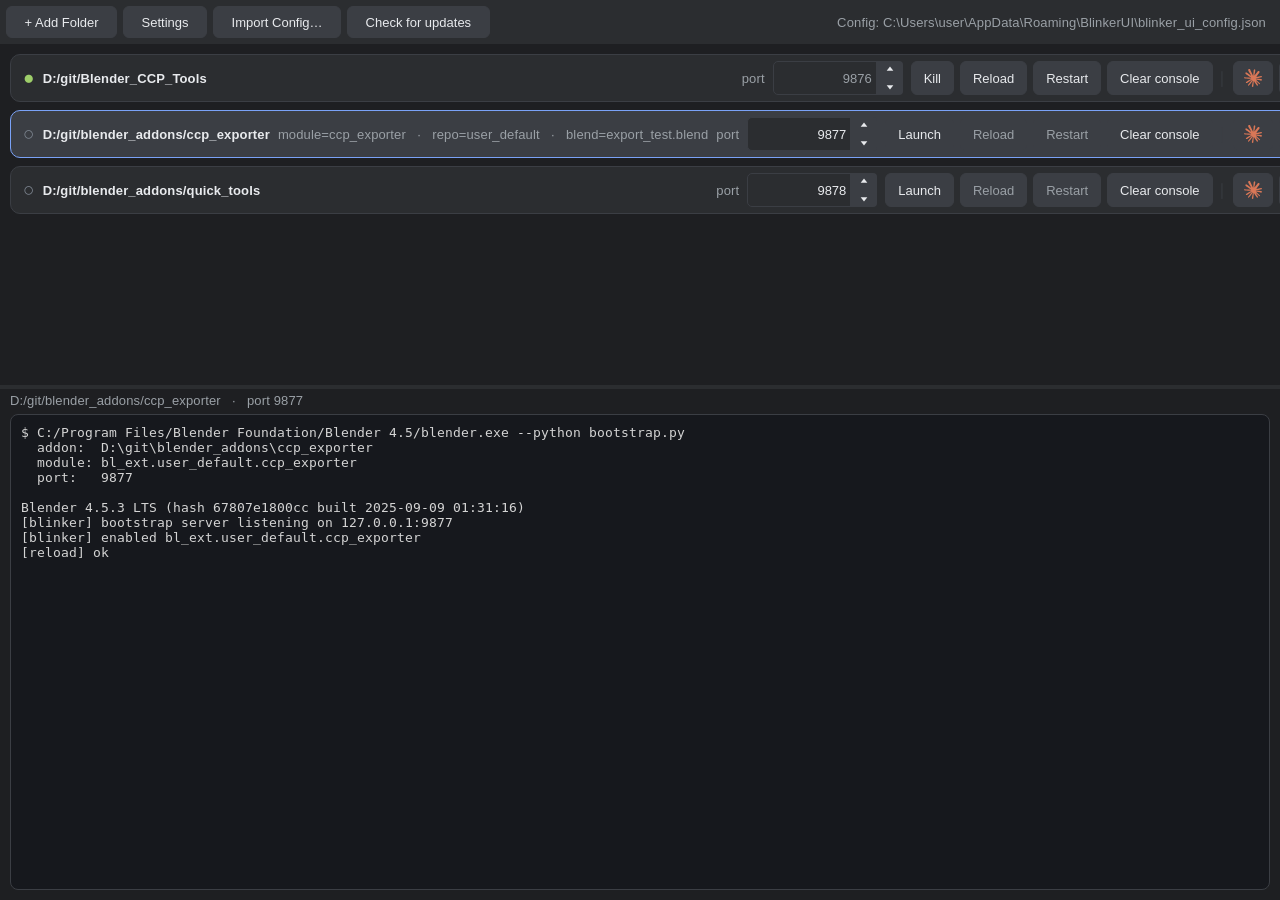
<file: app/ui/index.html>
<!doctype html>
<html lang="en">
<head>
<meta charset="utf-8">
<title>Blinker UI</title>
<link rel="stylesheet" href="app.css">
<script type="module" src="main.js"></script>
</head>
<body>
<div id="toolbar">
  <!-- QToolButton strips the "…" of the QAction text "Settings…" (text and tooltip). -->
  <button type="button" class="tool" id="act-add" title="+ Add Folder">+ Add Folder</button>
  <button type="button" class="tool" id="act-settings" title="Settings">Settings</button>
  <button type="button" class="tool" id="act-import" title="Import Config…">Import Config…</button>
  <button type="button" class="tool" id="act-update" title="Check for updates">Check for updates</button>
  <span class="meta" id="config-label"></span>
</div>
<div id="split">
  <div id="list-scroll"><div id="list"></div></div>
  <div id="handle"></div>
  <div id="out-container">
    <div class="meta" id="out-label">(no folder selected)</div>
    <div id="output" tabindex="0"></div>
  </div>
</div>
</body>
</html>
</file>
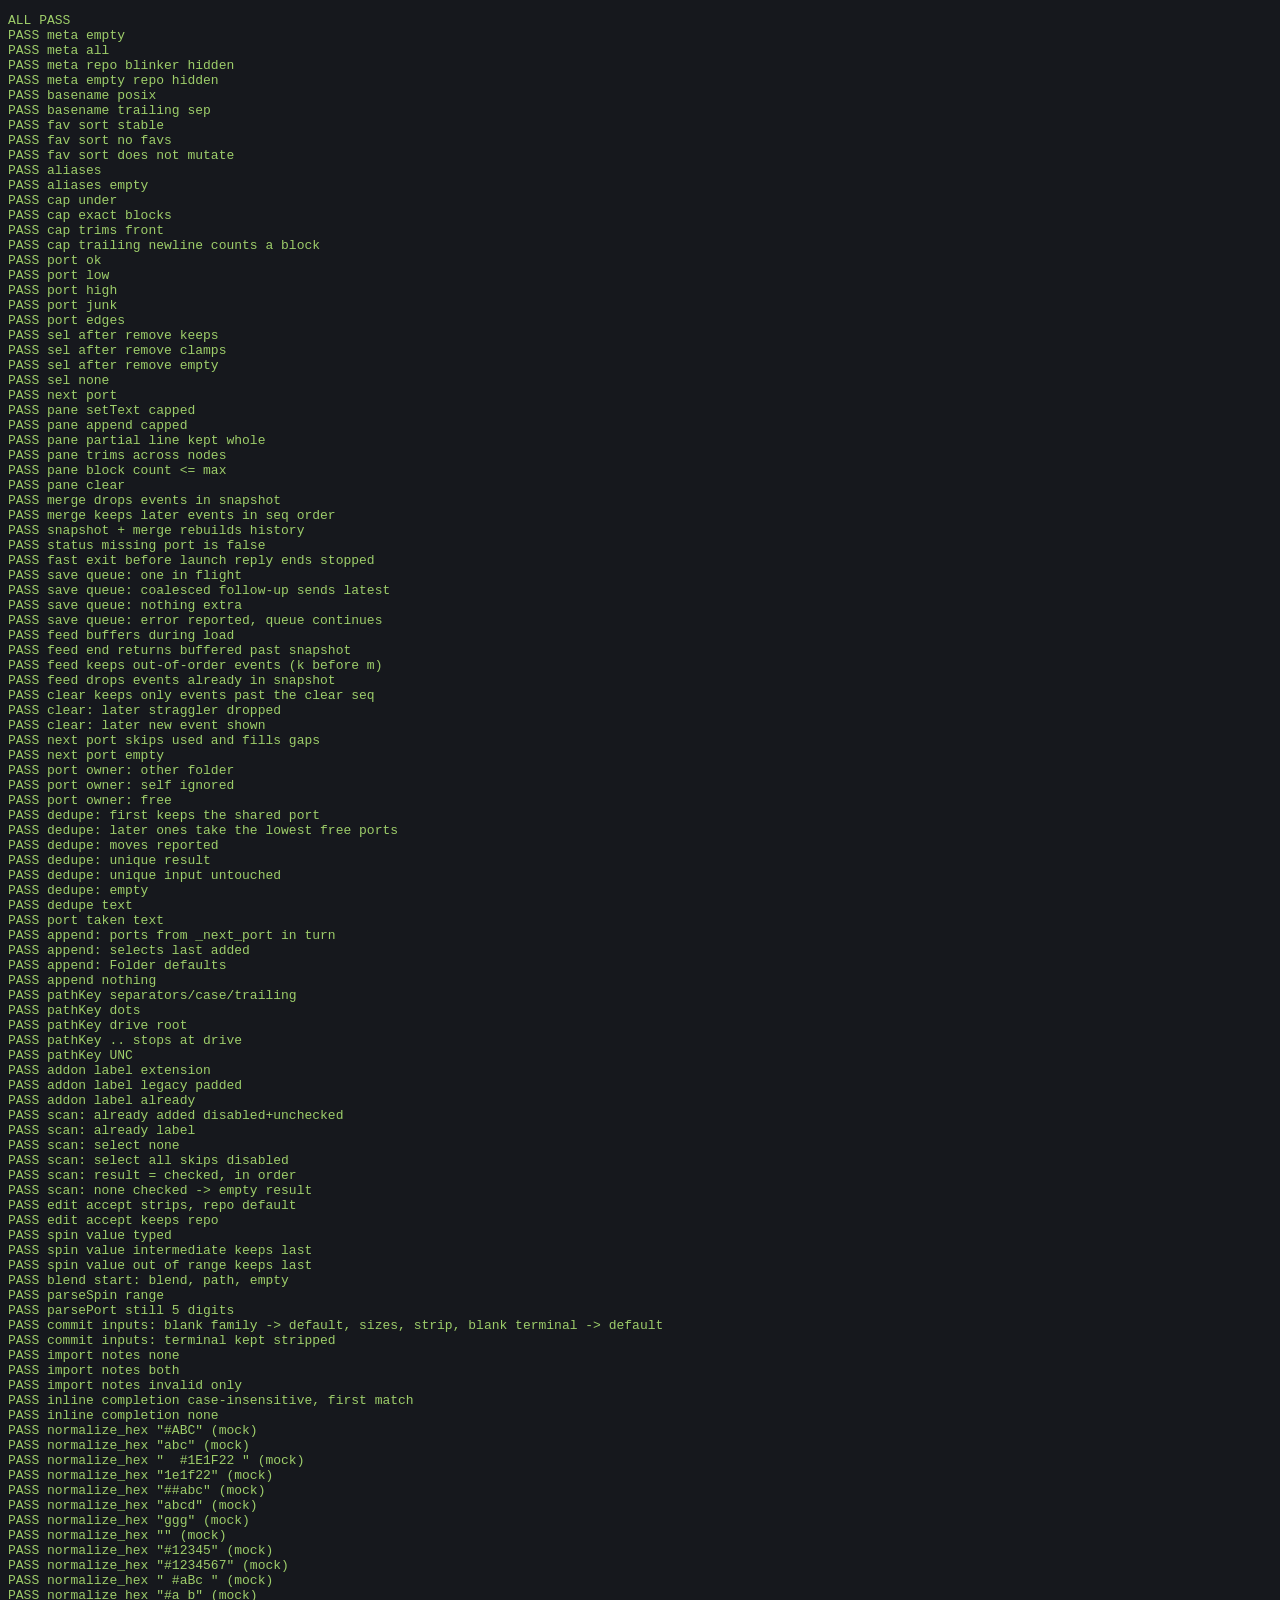
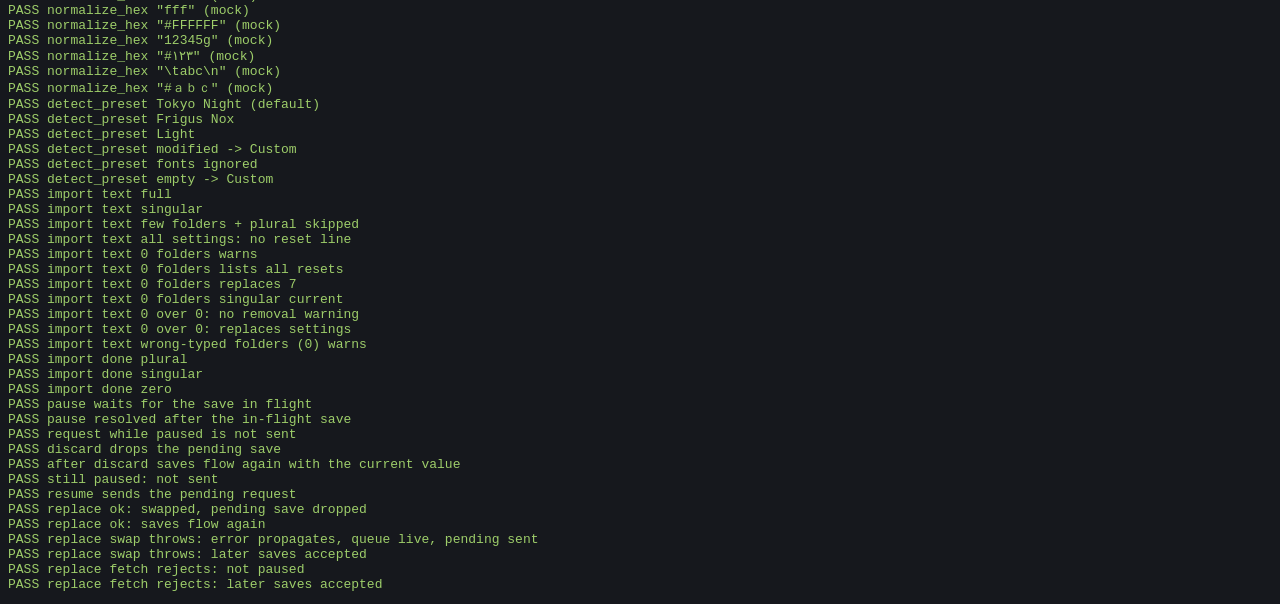
<file: app/ui/selftest.html>
<!doctype html>
<html lang="en">
<head>
<meta charset="utf-8">
<title>Blinker UI selftest</title>
<style>body { font: 13px "Cascadia Mono", monospace; background: #16181d; color: #d4d4d4; } .fail { color: #f7768e; } .pass { color: #9ece6a; }</style>
</head>
<body>
<pre id="out"></pre>
<script type="module">
// Browser-run checks for the pure helpers (no Node). Open through a local static server.
import { metaText, baseName, sortFavouritesFirst, parseAliases, capLines, parsePort,
  selectionAfterRemove, nextPort, textAfterSnapshot, runningFromStatus, SaveQueue, ConsoleFeed,
  pathKey, addonLabel, scanItems, checkedAddons, setAllChecked, appendFolders, editResult, spinValue, blendStart,
  parseSpin, commitSettings, importNotes, completeFrom, importConfirmText, importDoneText, replaceWithSavesPaused,
  portOwner, dedupePorts, dedupeText, portTakenText } from "./logic.js";
import { invoke, isMock } from "./api.js";
import { OutputPane } from "./output.js";

const out = document.getElementById("out");
let failed = 0;
function check(name, got, want) {
  const ok = JSON.stringify(got) === JSON.stringify(want);
  if (!ok) failed++;
  const line = document.createElement("div");
  line.className = ok ? "pass" : "fail";
  line.textContent = `${ok ? "PASS" : "FAIL"} ${name}${ok ? "" : `: got ${JSON.stringify(got)} want ${JSON.stringify(want)}`}`;
  out.append(line);
}

// metaText (_meta_text)
check("meta empty", metaText({ module: "", repo: "blinker", blend: "" }), "");
check("meta all", metaText({ module: "m", repo: "user_default", blend: "D:\\s\\a.blend" }),
  "module=m   ·   repo=user_default   ·   blend=a.blend");
check("meta repo blinker hidden", metaText({ module: "m", repo: "blinker", blend: "" }), "module=m");
check("meta empty repo hidden", metaText({ module: "", repo: "", blend: "x/y.blend" }), "blend=y.blend");
check("basename posix", baseName("D:/scenes/t.blend"), "t.blend");
check("basename trailing sep", baseName("D:/scenes/"), "scenes");

// sortFavouritesFirst (_toggle_fav / _sort_folders): stable
const fs = [{ p: "a" }, { p: "b", favourite: true }, { p: "c" }, { p: "d", favourite: true }];
check("fav sort stable", sortFavouritesFirst(fs).map((f) => f.p), ["b", "d", "a", "c"]);
check("fav sort no favs", sortFavouritesFirst([{ p: "x" }, { p: "y" }]).map((f) => f.p), ["x", "y"]);
check("fav sort does not mutate", fs.map((f) => f.p), ["a", "b", "c", "d"]);

check("aliases", parseAliases(" claude, ,codex ,"), ["claude", "codex"]);
check("aliases empty", parseAliases(""), []);

// capLines (maximumBlockCount)
check("cap under", capLines("a\nb\n", 5), "a\nb\n");
check("cap exact blocks", capLines("a\nb\nc", 3), "a\nb\nc");
check("cap trims front", capLines("a\nb\nc\nd", 2), "c\nd");
check("cap trailing newline counts a block", capLines("a\nb\nc\n", 2), "c\n");

check("port ok", parsePort("9876"), 9876);
check("port low", parsePort("1023"), null);
check("port high", parsePort("65536"), null);
check("port junk", parsePort("98a"), null);
check("port edges", [parsePort("1024"), parsePort("65535")], [1024, 65535]);

check("sel after remove keeps", selectionAfterRemove(0, 2), 0);
check("sel after remove clamps", selectionAfterRemove(2, 2), 1);
check("sel after remove empty", selectionAfterRemove(0, 0), null);
check("sel none", selectionAfterRemove(null, 3), null);

check("next port", nextPort([{ port: 9876 }, { port: 9878 }]), 9877);

// OutputPane line cap, incremental appends
const host = document.createElement("div");
document.body.append(host);
const pane = new OutputPane(host, 3);
pane.setText("1\n2\n3\n4\n");
check("pane setText capped", pane.text(), "3\n4\n");
pane.append("5\n");
pane.flush();
check("pane append capped", pane.text(), "4\n5\n");
pane.append("par");
pane.flush();
pane.append("tial\n6");
pane.flush();
check("pane partial line kept whole", pane.text(), "5\npartial\n6");
pane.append("\n7");
pane.flush();
check("pane trims across nodes", pane.text(), "partial\n6\n7");
check("pane block count <= max", pane.text().split("\n").length <= 3, true);
pane.clear();
check("pane clear", pane.text(), "");

// textAfterSnapshot: events racing get_output (seq = console sequence after the text)
check("merge drops events in snapshot", textAfterSnapshot(10, [{ seq: 8, text: "a" }, { seq: 10, text: "b" }]), "");
check("merge keeps later events in seq order",
  textAfterSnapshot(10, [{ seq: 14, text: "cd" }, { seq: 9, text: "x" }, { seq: 12, text: "ab" }]), "abcd");
{
  // backend history "L1\nL2\n" (seq 6); "L3\n" lands before the snapshot, "L4\n" after
  const events = [{ seq: 3, text: "L1\n" }, { seq: 6, text: "L2\n" }, { seq: 9, text: "L3\n" }, { seq: 12, text: "L4\n" }];
  const snapshot = { text: "L1\nL2\nL3\n", seq: 9 };
  check("snapshot + merge rebuilds history", snapshot.text + textAfterSnapshot(snapshot.seq, events), "L1\nL2\nL3\nL4\n");
}

// runningFromStatus: backend-owned running; missing port = false; order of exited vs
// launch reply is irrelevant because only status snapshots change the state
check("status missing port is false", [...runningFromStatus([1, 2, 3], { 1: true, 2: false })], [[1, true], [2, false], [3, false]]);
{
  // fast exit: status(alive) and status(exited) both arrive before the launch reply
  let running = new Map();
  for (const payload of [{ 9876: true }, { 9876: false }]) running = runningFromStatus([9876], payload);
  const launchReplyArrives = () => {}; // the reply carries no running state
  launchReplyArrives();
  check("fast exit before launch reply ends stopped", running.get(9876), false);
}

// SaveQueue: one in flight, coalesced follow-up sends the state current at send time
{
  const sent = [];
  let release;
  let value = 1;
  const q = new SaveQueue((v) => { sent.push(v); return new Promise((r) => { release = r; }); }, () => value);
  const p1 = q.request();
  value = 2; const p2 = q.request();
  value = 3; const p3 = q.request();
  check("save queue: one in flight", sent, [1]);
  release(); await p1;
  await Promise.resolve();
  check("save queue: coalesced follow-up sends latest", sent, [1, 3]);
  release(); await Promise.all([p2, p3]);
  check("save queue: nothing extra", sent, [1, 3]);
  let failed = 0;
  const q2 = new SaveQueue(() => Promise.reject(new Error("x")), () => 0, () => failed++);
  await q2.request();
  check("save queue: error reported, queue continues", failed, 1);
}

// ConsoleFeed: threshold per snapshot/clear, never "max seq seen"
{
  const feed = new ConsoleFeed();
  feed.begin();
  check("feed buffers during load", feed.event(5, "early"), "");
  check("feed end returns buffered past snapshot", feed.end(3), "early");
  // out-of-order arrival from concurrent emitters: k (seq 20) before m (seq 12)
  const shown = [feed.event(20, "KILL"), feed.event(12, "BIG CHUNK")].join("|");
  check("feed keeps out-of-order events (k before m)", shown, "KILL|BIG CHUNK");
  check("feed drops events already in snapshot", feed.event(3, "dupe"), "");
}
{
  // clear: stragglers from before the clear stay hidden, newer events show
  const feed = new ConsoleFeed();
  feed.end(10);
  feed.begin(); // clear in flight
  feed.event(9, "pre-clear straggler");
  feed.event(14, "after");
  check("clear keeps only events past the clear seq", feed.end(11), "after");
  check("clear: later straggler dropped", feed.event(11, "old"), "");
  check("clear: later new event shown", feed.event(15, "new"), "new");
}

// Task 10: add / scan / edit (pure parts)
check("next port skips used and fills gaps", nextPort([{ port: 9876 }, { port: 9877 }, { port: 9879 }]), 9878);
check("next port empty", nextPort([]), 9876);

// unique ports
{
  const a = { path: "A", port: 9876 }, b = { path: "B", port: 9877 };
  check("port owner: other folder", portOwner([a, b], 9877, a), b);
  check("port owner: self ignored", portOwner([a, b], 9876, a), null);
  check("port owner: free", portOwner([a, b], 9999, a), null);
  // the owner's real config shape: two folders on 9910, 9876/9877 taken
  const fs = [
    { path: "gr2", port: 9910 }, { path: "unwrap", port: 9910 }, { path: "snap", port: 9876 },
    { path: "cable", port: 9877 }, { path: "x", port: 9910 },
  ];
  const moves = dedupePorts(fs);
  check("dedupe: first keeps the shared port", fs[0].port, 9910);
  check("dedupe: later ones take the lowest free ports", fs.map((f) => f.port), [9910, 9878, 9876, 9877, 9879]);
  check("dedupe: moves reported", moves, [{ path: "unwrap", from: 9910, to: 9878 }, { path: "x", from: 9910, to: 9879 }]);
  check("dedupe: unique result", new Set(fs.map((f) => f.port)).size, fs.length);
  check("dedupe: unique input untouched", dedupePorts([{ path: "a", port: 1 }, { path: "b", port: 2 }]), []);
  check("dedupe: empty", dedupePorts([]), []);
  check("dedupe text", dedupeText([{ path: "D:/x", from: 9910, to: 9878 }]),
    "Each folder needs its own port. These folders shared a port and were moved:\n\n  D:/x: 9910 → 9878");
  check("port taken text", portTakenText(9877, b), "Port 9877 is already used by:\nB\n\nPick another port.");
}
{
  const fl = [{ path: "D:/a", port: 9876 }];
  const sel = appendFolders(fl, ["D:\\b", "D:\\c"]);
  check("append: ports from _next_port in turn", fl.map((f) => f.port), [9876, 9877, 9878]);
  check("append: selects last added", sel, 2);
  check("append: Folder defaults", fl[1], { path: "D:\\b", port: 9877, repo: "blinker", module: "", blend: "", favourite: false });
  check("append nothing", appendFolders(fl, []), null);
}
check("pathKey separators/case/trailing", pathKey("D:/Git/Addons/"), pathKey("d:\\git\\addons"));
check("pathKey dots", pathKey("D:\\git\\x\\..\\addons\\.\\a"), "d:\\git\\addons\\a");
check("pathKey drive root", pathKey("D:/"), "d:\\");
check("pathKey .. stops at drive", pathKey("D:\\..\\a"), "d:\\a");
check("pathKey UNC", pathKey("//srv/share/x"), "\\\\srv\\share\\x");
check("addon label extension", addonLabel("extension", "D:\\a"), "[extension]  D:\\a");
check("addon label legacy padded", addonLabel("legacy", "D:\\a"), "[legacy   ]  D:\\a");
check("addon label already", addonLabel("legacy", "D:\\a", true), "[legacy   ]  D:\\a    (already added)");
{
  const found = [{ path: "D:\\x\\one", kind: "extension" }, { path: "D:\\x\\two", kind: "legacy" }, { path: "D:\\x\\three", kind: "extension" }];
  const items = scanItems(found, [{ path: "d:/X/Two/" }]);
  check("scan: already added disabled+unchecked", items.map((i) => [i.enabled, i.checked]), [[true, true], [false, false], [true, true]]);
  check("scan: already label", items[1].label, "[legacy   ]  D:\\x\\two    (already added)");
  setAllChecked(items, false);
  check("scan: select none", items.map((i) => i.checked), [false, false, false]);
  setAllChecked(items, true);
  check("scan: select all skips disabled", items.map((i) => i.checked), [true, false, true]);
  items[0].checked = false;
  check("scan: result = checked, in order", checkedAddons(items), [{ path: "D:\\x\\three", kind: "extension" }]);
  setAllChecked(items, false);
  check("scan: none checked -> empty result", checkedAddons(items), []);
}
check("edit accept strips, repo default", editResult({ path: "  D:/p  ", port: 9000, repo: "  ", module: " m ", blend: " b.blend " }),
  { path: "D:/p", port: 9000, repo: "blinker", module: "m", blend: "b.blend" });
check("edit accept keeps repo", editResult({ path: "p", port: 1, repo: "user_default", module: "", blend: "" }).repo, "user_default");
check("spin value typed", spinValue("12345", 9876), 12345);
check("spin value intermediate keeps last", spinValue("12", 9876), 9876);
check("spin value out of range keeps last", spinValue("70000", 9876), 9876);
check("blend start: blend, path, empty", [blendStart("b", "p"), blendStart("", "p"), blendStart("", "")], ["b", "p", ""]);

// Task 11: Settings (pure parts)
check("parseSpin range", [parseSpin("7", 7, 24), parseSpin("24", 7, 24), parseSpin("6", 7, 24), parseSpin("25", 7, 24), parseSpin("1a", 7, 24)], [7, 24, null, null, null]);
check("parsePort still 5 digits", [parsePort("009876"), parsePort("9876")], [null, 9876]);
{
  const defaults = { theme: { ui_font_family: "Segoe UI", mono_font_family: "Cascadia Mono" }, terminal: "wt T" };
  const r = commitSettings({ accent_fg: "#123456", ui_font_family: "old" },
    { uiFamily: "", uiSize: 12, monoFamily: "Consolas", monoSize: 9, terminal: "   ", aiAliases: " claude, x ", blenderPath: "  C:/b.exe " }, defaults);
  check("commit inputs: blank family -> default, sizes, strip, blank terminal -> default", r, {
    theme: { accent_fg: "#123456", ui_font_family: "Segoe UI", ui_font_size: 12, mono_font_family: "Consolas", mono_font_size: 9 },
    terminal: "wt T", ai_aliases: "claude, x", blender_path: "C:/b.exe" });
  check("commit inputs: terminal kept stripped", commitSettings({}, { uiFamily: "a", uiSize: 7, monoFamily: "b", monoSize: 7, terminal: " t ", aiAliases: "", blenderPath: "" }, defaults).terminal, "t");
}
check("import notes none", importNotes([], []), null);
check("import notes both", importNotes(["a", "b"], ["window_bg"]), "Ignored unknown keys: a, b\nInvalid values for: window_bg");
check("import notes invalid only", importNotes([], ["x"]), "Invalid values for: x");
check("inline completion case-insensitive, first match", completeFrom(["Arial", "Cascadia Code", "Cascadia Mono", "Consolas"], "cas"), "Cascadia Code");
check("inline completion none", [completeFrom(["Arial"], "z"), completeFrom(["Arial"], "")], [null, null]);

// Task 11: the backend's theme helpers through invoke (the real Rust commands when this
// page runs in the app's webview, the mock otherwise). Expected values: Python's
// SettingsDialog._normalize_hex / _detect_preset.
{
  const HEX = [["#ABC", "#aabbcc"], ["abc", "#aabbcc"], ["  #1E1F22 ", "#1e1f22"], ["1e1f22", "#1e1f22"], ["##abc", "#aabbcc"],
    ["abcd", null], ["ggg", null], ["", null], ["#12345", null], ["#1234567", null], [" #aBc ", "#aabbcc"], ["#a b", null],
    ["fff", "#ffffff"], ["#FFFFFF", "#ffffff"], ["12345g", null], ["#\u0661\u0662\u0663", null], ["\tabc\n", "#aabbcc"],
    ["#\uff41\uff42\uff43", null]];
  const got = await Promise.all(HEX.map(([s]) => invoke("normalize_hex", { s })));
  HEX.forEach(([s, want], i) => check(`normalize_hex ${JSON.stringify(s)} (${isMock ? "mock" : "rust"})`, got[i], want));
  const st = await invoke("get_state");
  for (const [i, name] of st.presets.entries()) {
    check(`detect_preset ${name}`, await invoke("detect_preset", { theme: st.preset_themes[i] }), name);
  }
  const custom = { ...st.preset_themes[2], accent_fg: "#000000" };
  check("detect_preset modified -> Custom", await invoke("detect_preset", { theme: custom }), "Custom");
  check("detect_preset fonts ignored", await invoke("detect_preset", { theme: { ...st.preset_themes[1], ui_font_size: 20 } }), "Frigus Nox");
  check("detect_preset empty -> Custom", await invoke("detect_preset", { theme: {} }), "Custom");
}

// Import Config helpers
{
  const sum = { folders: 7, skipped_folders: 0, has_theme: true, has_terminal: true, has_ai_aliases: true,
    has_blender_path: false, sample_paths: ["D:\\a", "D:\\b", "D:\\c", "D:\\d", "D:\\e"] };
  check("import text full", importConfirmText("C:\\x\\c.json", sum, 3),
    "Import this config?\n\nC:\\x\\c.json\n\n7 folders, terminal, AI aliases, theme\n(first folders: D:\\a, D:\\b, D:\\c, D:\\d, D:\\e)\n\n"
    + "Not in this file (reset to defaults): Blender path\n\n"
    + "This replaces your current 3 folders and settings. The current config is saved as blinker_ui_config.json.bak.");
  const one = importConfirmText("p", { ...sum, folders: 1, skipped_folders: 1, has_terminal: false, has_ai_aliases: false,
    has_theme: false, has_blender_path: true, sample_paths: ["D:\\a"] }, 1);
  check("import text singular", one,
    "Import this config?\n\np\n\n1 folder, Blender path\n(folder: D:\\a)\n\n1 unreadable folder entry is kept in the file but not shown\n\n"
    + "Not in this file (reset to defaults): terminal, AI aliases, theme\n\n"
    + "This replaces your current 1 folder and settings. The current config is saved as blinker_ui_config.json.bak.");
  const few = importConfirmText("p", { ...sum, folders: 2, skipped_folders: 3, sample_paths: ["a", "b"] }, 2);
  check("import text few folders + plural skipped", few.includes("(folders: a, b)") && few.includes("3 unreadable folder entries are kept"), true);
  // a file with every setting lists nothing as reset
  const all = importConfirmText("p", { ...sum, has_blender_path: true }, 2);
  check("import text all settings: no reset line", all.includes("Not in this file"), false);
  // an empty folder list over a populated setup: explicit removal warning
  const empty = { folders: 0, skipped_folders: 0, has_theme: false, has_terminal: false, has_ai_aliases: false,
    has_blender_path: false, sample_paths: [] };
  const t0 = importConfirmText("p", empty, 7);
  check("import text 0 folders warns", t0.includes("\nThis file has no folders: all your current 7 folders will be removed.\n"), true);
  check("import text 0 folders lists all resets",
    t0.includes("Not in this file (reset to defaults): terminal, AI aliases, Blender path, theme"), true);
  check("import text 0 folders replaces 7", t0.includes("This replaces your current 7 folders and settings."), true);
  check("import text 0 folders singular current",
    importConfirmText("p", empty, 1).includes("all your current 1 folder will be removed."), true);
  // nothing to remove when the current setup is empty
  const t00 = importConfirmText("p", empty, 0);
  check("import text 0 over 0: no removal warning", t00.includes("will be removed"), false);
  check("import text 0 over 0: replaces settings", t00.includes("This replaces your current settings."), true);
  // a wrong-typed `folders` arrives from the backend as 0 folders (settings-only file)
  const wrongTyped = importConfirmText("p", { ...empty, has_terminal: true }, 4);
  check("import text wrong-typed folders (0) warns", wrongTyped.includes("This file has no folders: all your current 4 folders"), true);
  check("import done plural", importDoneText(7), "Imported 7 folders.");
  check("import done singular", importDoneText(1), "Imported 1 folder.");
  check("import done zero", importDoneText(0), "Imported 0 folders.");
}

// SaveQueue pause / discard / resume (Import Config must not be overwritten by an older save)
{
  const sent = [];
  const releases = [];
  let value = "old";
  const tick = () => new Promise((r) => setTimeout(r, 0));
  const q = new SaveQueue((v) => { sent.push(v); return new Promise((r) => releases.push(r)); }, () => value);
  q.request();
  let pausedDone = false;
  const paused = q.pause().then(() => { pausedDone = true; });
  await tick();
  check("pause waits for the save in flight", pausedDone, false);
  releases.shift()();
  await paused;
  check("pause resolved after the in-flight save", sent, ["old"]);
  q.request(); // paused: not sent
  await tick();
  check("request while paused is not sent", sent.length, 1);
  value = "imported";
  q.discard();
  check("discard drops the pending save", [sent.length, q.dirty, q.paused], [1, false, false]);
  q.request();
  await tick();
  check("after discard saves flow again with the current value", sent, ["old", "imported"]);
  releases.shift()();
  await tick();
  await q.pause();
  q.request();
  await tick();
  check("still paused: not sent", sent.length, 2);
  q.resume();
  await tick();
  check("resume sends the pending request", sent.length, 3);
  releases.shift()();
}

// replaceWithSavesPaused: the queue never stays paused
{
  const sent = [];
  const tick = () => new Promise((r) => setTimeout(r, 0));
  let value = "v";
  const q = new SaveQueue((v) => { sent.push(v); return Promise.resolve(); }, () => value);
  // success: swap ran, pending saves dropped, saving live again
  const swapped = [];
  const p = replaceWithSavesPaused(q, async () => { q.request(); return "new"; }, (v) => swapped.push(v));
  await tick();
  check("replace ok: swapped, pending save dropped", [await p, swapped, sent, q.paused, q.dirty], ["new", ["new"], [], false, false]);
  q.request();
  await tick();
  check("replace ok: saves flow again", sent, ["v"]);
  // swap throws (e.g. mergeTheme): the pending save is sent and the queue is not paused
  let threw = null;
  try {
    await replaceWithSavesPaused(q, async () => { value = "edited"; q.request(); return 1; }, () => { throw new Error("boom"); });
  } catch (e) { threw = e.message; }
  await tick();
  check("replace swap throws: error propagates, queue live, pending sent", [threw, q.paused, sent], ["boom", false, ["v", "edited"]]);
  q.request();
  await tick();
  check("replace swap throws: later saves accepted", sent.length, 3);
  // the backend call rejects
  threw = null;
  try {
    await replaceWithSavesPaused(q, async () => { throw "refused"; }, () => { throw new Error("must not run"); });
  } catch (e) { threw = e; }
  check("replace fetch rejects: not paused", [threw, q.paused], ["refused", false]);
  q.request();
  await tick();
  check("replace fetch rejects: later saves accepted", sent.length, 4);
}

const sum = document.createElement("div");
sum.className = failed ? "fail" : "pass";
sum.textContent = failed ? `${failed} FAILED` : "ALL PASS";
out.prepend(sum);
document.title = failed ? "FAIL" : "PASS";
</script>
</body>
</html>
</file>
<file: app/ui/app.css>
/* Port of stylesheet() (blinker_ui.py:678-845), value by value. Colours and fonts come
   from CSS custom properties named like the theme keys (theme.js sets them).
   Qt turns a point size into a whole logical pixel size (qRound(pt * 96 / 72): 10pt ->
   13px, not 13.33px) and scales that by the DPI, so fonts here do the same. */

:root {
  --ui-font: round(calc(var(--ui_font_size, 10) * 4px / 3), 1px);
  --mono-font: round(calc(var(--mono_font_size, 10) * 4px / 3), 1px);
}

*, *::before, *::after { box-sizing: border-box; }

html, body {
  margin: 0;
  height: 100%;
  overflow: hidden;
  overscroll-behavior: none;
}

/* QMainWindow, QWidget */
body {
  background: var(--window_bg);
  color: var(--row_text_fg);
  font-family: var(--ui_font_family), sans-serif;
  font-size: var(--ui-font);
  display: flex;
  flex-direction: column;
  user-select: none;
  -webkit-user-select: none;
  cursor: default;
}

button, input { font: inherit; color: inherit; margin: 0; }
:focus, :focus-visible { outline: none; }

.meta { color: var(--row_meta_fg); white-space: pre; }

/* ---------- toolbar (QToolBar / QToolButton) ---------- */
#toolbar {
  flex: none;
  display: flex;
  align-items: center;
  gap: 6px;
  padding: 6px;
  background: var(--panel_bg);
}
#toolbar .tool {
  height: 32px;
  /* padding 5px 12px, plus the 11 px QToolButton adds around its text */
  padding: 0 17.5px;
  background: var(--button_bg);
  color: var(--button_text_fg);
  border: 1px solid var(--row_border);
  border-radius: 6px;
  white-space: pre;
}
#toolbar .tool:hover { background: var(--button_hover_bg); }
#toolbar .tool { flex: none; }
/* a long path ellipsises instead of overlapping the buttons */
#config-label { margin-left: auto; margin-right: 8px; overflow: hidden; min-width: 0; text-overflow: ellipsis; }

/* ---------- splitter ---------- */
#split {
  flex: 1;
  min-height: 0;
  display: flex;
  flex-direction: column;
}
#list-scroll {
  flex: none;
  overflow: auto;
  background: var(--window_bg);
  min-height: 0;
}
#handle {
  flex: none;
  height: 4px;
  background: var(--panel_bg);
  cursor: row-resize;
}
#out-container {
  flex: 1;
  min-height: 0;
  display: flex;
  flex-direction: column;
  gap: 6px;
  padding: 4px 10px 10px;
}

/* ---------- folder list ---------- */
#list {
  display: flex;
  flex-direction: column;
  gap: 8px;
  padding: 10px;
  width: max-content;
  min-width: 100%;
}
#list .empty { text-align: center; padding: 24px 0; }

/* QFrame#folderRow */
.row {
  display: flex;
  align-items: center;
  gap: 8px;
  padding: 6px 12px;
  background: var(--row_bg);
  border: 1px solid var(--row_border);
  border-radius: 10px;
  cursor: pointer;
}
.row > * { flex: none; }
.row.selected {
  background: var(--row_selected_bg);
  border: 1px solid var(--accent_fg);
}
.row:hover { background: var(--row_hover_bg); }

.path {
  color: var(--row_text_fg);
  font-family: var(--ui_font_semibold, var(--ui_font_family)), sans-serif;
  font-weight: 600;
  white-space: pre;
}
.port-label { margin-left: auto; }
.dot {
  color: var(--status_stopped_fg);
  font-weight: bold;
  font-size: round(calc((var(--ui_font_size, 10) + 4) * 4px / 3), 1px);
}
.dot.running { color: var(--status_running_fg); }
.divider { color: var(--row_border); }
.btn-row { display: flex; align-items: center; gap: 6px; }

/* QPushButton */
.row button, .modal .qbtn {
  height: 34px;
  padding: 0 12px;
  background: var(--button_bg);
  color: var(--button_text_fg);
  border: 1px solid var(--row_border);
  border-radius: 6px;
  white-space: pre;
  cursor: inherit;
}
.row button:hover:not(:disabled), .modal .qbtn:hover:not(:disabled) { background: var(--button_hover_bg); }
.row button:active:not(:disabled), .modal .qbtn:active:not(:disabled) { background: var(--accent_fg); color: var(--window_bg); }
.row button:disabled, .modal .qbtn:disabled { color: var(--row_meta_fg); }

.row .remove-btn, .row .fav-btn { height: 32px; min-width: 42px; padding: 0 6px; }
/* Segoe UI has no ★ ☆ ✕; Qt's font fallback picks MS UI Gothic for them. */
.row .fav-btn, .row .remove-btn { font-family: var(--ui_font_family), "MS UI Gothic", "MS Gothic", sans-serif; }
.row .fav-btn { font-size: round(calc((var(--ui_font_size, 10) + 2) * 4px / 3), 1px); color: var(--row_meta_fg); }
.row .fav-btn.on { color: #f1c40f; }
.row .icon-btn { width: 40px; padding: 0; display: inline-flex; align-items: center; justify-content: center; }
.row .icon-btn img,
.row .icon-btn svg { width: 18px; height: 18px; display: block; }

/* QSpinBox */
.spin {
  position: relative;
  width: 130px;
  height: 34px;
  background: var(--input_bg);
  color: var(--input_text_fg);
  border: 1px solid var(--row_border);
  border-radius: 5px;
}
.spin input {
  width: 100%;
  height: 100%;
  padding: 4px 30px 4px 8px;
  border: none;
  background: transparent;
  color: var(--input_text_fg);
  text-align: right;
  cursor: text;
}
.spin input::selection { background: var(--accent_fg); }
.spin.disabled input { color: var(--row_meta_fg); }
.spin button {
  position: absolute;
  right: -1px;
  width: 27px;
  height: 17px;
  padding: 0;
  background: var(--button_bg);
  border: none;
  border-left: 1px solid var(--row_border);
  border-radius: 0;
}
.spin button::after {
  content: "";
  position: absolute;
  left: 8px;
  width: 10px;
  height: 10px;
  background: var(--row_text_fg);
  -webkit-mask: var(--arrow) center / 10px 10px no-repeat;
  mask: var(--arrow) center / 10px 10px no-repeat;
}
.spin .spin-up {
  top: -1px;
  border-bottom: 1px solid var(--row_border);
  border-top-right-radius: 4px;
  --arrow: url("data:image/svg+xml,%3Csvg xmlns='http://www.w3.org/2000/svg' viewBox='0 0 12 12'%3E%3Cpath d='M2 8 L6 3 L10 8 Z'/%3E%3C/svg%3E");
}
.spin .spin-up::after { top: 3px; }
.spin .spin-down {
  bottom: -1px;
  border-bottom-right-radius: 4px;
  --arrow: url("data:image/svg+xml,%3Csvg xmlns='http://www.w3.org/2000/svg' viewBox='0 0 12 12'%3E%3Cpath d='M2 4 L6 9 L10 4 Z'/%3E%3C/svg%3E");
}
.spin .spin-down::after { top: 4px; }
.spin button:hover:not(:disabled) { background: var(--button_hover_bg); }
.spin button:active:not(:disabled) { background: var(--accent_fg); }

/* ---------- output pane (QPlainTextEdit#outputPane) ---------- */
#out-label { flex: none; overflow: hidden; }
#output {
  flex: 1;
  min-height: 0;
  overflow-y: auto;
  overflow-x: hidden;
  background: var(--output_bg);
  color: var(--output_fg);
  font-family: var(--mono_font_family), monospace;
  font-size: var(--mono-font);
  border: 1px solid var(--row_border);
  border-radius: 8px;
  /* 6px padding + QTextDocument's 4px document margin */
  padding: 10px;
  white-space: pre-wrap;
  overflow-wrap: anywhere;
  user-select: text;
  -webkit-user-select: text;
  cursor: text;
}
#output::selection { background: var(--accent_fg); color: var(--window_bg); }

/* At 100% Qt lays text out with hinted, whole-pixel glyph advances (at higher DPI
   they are fractional, like Chromium's). Monospace: round each advance exactly.
   Proportional: per glyph rounding cannot be expressed in CSS; +0.14px per glyph is
   the measured average for Segoe UI 13px on this UI's strings. */
@media (max-resolution: 1dppx) {
  body { letter-spacing: 0.14px; }
  #output { letter-spacing: calc(round(1ch, 1px) - 1ch); }
}
/* QPlainTextEdit line pitch, measured on the reference: 15px at 100% and 24 device px
   (16 CSS px) at 150% for Cascadia Mono 10pt. */
#output { line-height: 1.154; }
@media (min-resolution: 1.01dppx) {
  #output { line-height: 1.231; }
}

/* ---------- scroll bars (QScrollBar) ---------- */
::-webkit-scrollbar { width: 14px; height: 14px; background: var(--panel_bg); }
::-webkit-scrollbar-thumb { background: var(--button_bg); border-radius: 4px; min-height: 24px; min-width: 24px; }
::-webkit-scrollbar-thumb:hover { background: var(--button_hover_bg); }
::-webkit-scrollbar-button { display: none; width: 0; height: 0; }
::-webkit-scrollbar-corner { background: var(--panel_bg); }
::-webkit-scrollbar-track { background: transparent; }

/* ---------- dialogs (dialog.js, scan.js, edit.js) ----------
   Widgets the stylesheet does not style (QListWidget frame/base/selection, item check
   boxes) are drawn by Fusion from the OS palette (dark or light, following the Windows
   app mode), as is the native title bar: --os-* follow prefers-color-scheme. Dark values
   are Qt 6.12 Fusion's Windows dark palette, measured; light values are Fusion's light
   palette (not measurable on a dark-mode machine). */
:root {
  --os-title-bg: #202020;
  --os-title-fg: #ffffff;
  --os-frame: #3c3c3c;
  --os-base: #2d2d2d;
  --os-base-disabled: #1e1e1e;
  --os-list-frame: #171717;
  --os-check-border: #333333;
  --os-check-shadow: #2a2a2a;
  --os-highlight: #373c48;
  --os-highlight-fg: #ffffff;
}
@media (prefers-color-scheme: light) {
  :root {
    --os-title-bg: #f3f3f3;
    --os-title-fg: #000000;
    --os-frame: #b4b4b4;
    --os-base: #ffffff;
    --os-base-disabled: #f0f0f0;
    --os-list-frame: #ababab;
    --os-check-border: #b4b4b4;
    --os-check-shadow: #e6e6e6;
    --os-highlight: #0078d4;
    --os-highlight-fg: #ffffff;
  }
}

.modal-overlay {
  position: fixed;
  inset: 0;
  display: flex;
  align-items: center;
  justify-content: center;
  z-index: 100;
}
.dlgshot .modal-overlay { align-items: flex-start; justify-content: flex-start; } /* mock screenshots */
.dlg {
  display: flex;
  flex-direction: column;
  max-width: calc(100vw - 8px);
  max-height: calc(100vh - 8px);
  border: 1px solid var(--os-frame);
  border-radius: 8px;
  overflow: hidden;
  background: var(--window_bg);
  box-shadow: 0 8px 28px rgba(0, 0, 0, 0.45);
}
.dlg-titlebar {
  flex: none;
  display: flex;
  align-items: center;
  height: 30px;
  padding-left: 12px;
  background: var(--os-title-bg);
  color: var(--os-title-fg);
  font: 12px "Segoe UI", sans-serif;
  letter-spacing: 0;
}
.dlg-caption { flex: 1; overflow: hidden; white-space: pre; text-overflow: ellipsis; }
.dlg-close {
  flex: none;
  position: relative;
  width: 46px;
  height: 30px;
  border: none;
  background: transparent;
  cursor: inherit;
}
.dlg-close::before, .dlg-close::after {
  content: "";
  position: absolute;
  left: 18px;
  top: 14.5px;
  width: 10px;
  height: 1px;
  background: var(--os-title-fg);
  transform: rotate(45deg);
}
.dlg-close::after { transform: rotate(-45deg); }
.dlg-close:hover { background: #c42b1c; }
.dlg-close:hover::before, .dlg-close:hover::after { background: #ffffff; }

/* QDialog client area: QVBoxLayout margins 11, spacing 6 */
.modal {
  flex: 0 1 auto;
  min-height: 0;
  display: flex;
  flex-direction: column;
  gap: 6px;
  padding: 11px;
  background: var(--window_bg);
  color: var(--row_text_fg);
  max-width: calc(100vw - 10px);
  max-height: calc(100vh - 40px);
}
.modal .meta, .modal-text, .form-label { line-height: 17px; }
.modal-text { white-space: pre-wrap; overflow-wrap: anywhere; user-select: text; -webkit-user-select: text; cursor: text; }
.dlg-buttons { flex: none; display: flex; justify-content: flex-end; gap: 6px; }
.sel-row { flex: none; display: flex; gap: 6px; }

/* QMessageBox: icon, 18 px, label; button box 6 px below the taller of the two */
.msgbox { flex: none; }
.msg-row { display: flex; align-items: flex-start; min-height: 48px; }
.msg-icon { flex: none; width: 48px; height: 48px; margin-right: 18px; }
.msgbox .modal-text { max-width: 560px; }

/* QLineEdit */
.modal input.qline {
  height: 29px;
  min-width: 0;
  padding: 0 8px;
  background: var(--input_bg);
  color: var(--input_text_fg);
  border: 1px solid var(--row_border);
  border-radius: 5px;
  cursor: text;
}
.modal input::selection { background: var(--accent_fg); }

/* QFormLayout (EditFolderDialog): label column, spacing 6, fields grow */
.form {
  flex: none;
  display: grid;
  grid-template-columns: auto 1fr;
  gap: 6px;
  align-items: center;
}
.form-label { align-self: start; padding-top: 6px; white-space: pre; }
.field-row { display: flex; align-items: flex-start; gap: 6px; min-width: 0; }
.field-row .qline { flex: 1; margin-top: 2px; }
.field-row .browse { width: 36px; padding: 0; }
.stretch { flex: 1; }
/* the stretched QSpinBox: 37 px tall, arrows split 18/19, text 1 px from the border */
.modal .spin { width: auto; height: 37px; }
.modal .spin input { text-align: left; padding: 0 30px 0 1px; }
.modal .spin .spin-up { height: 18px; }
.modal .spin .spin-up::after { top: 3px; }
.modal .spin .spin-down { height: 19px; }
.modal .spin .spin-down::after { top: 5px; }

/* QListWidget with checkable items (ScanAddonsDialog) */
.qlist {
  flex: 1;
  min-height: 0;
  overflow: auto;
  background: var(--os-base);
  border: 1px solid var(--os-list-frame);
}
.qlist-items { width: max-content; min-width: 100%; }
.qitem {
  display: flex;
  align-items: flex-start;
  height: 17px;
  line-height: 17px;
  padding-right: 4px;
  white-space: pre;
  color: var(--row_text_fg);
}
.qitem.selected { background: var(--os-highlight); color: var(--os-highlight-fg); }
.qitem .ind {
  flex: none;
  position: relative;
  width: 14px;
  height: 14px;
  margin: 1px 6px 0 3px;
  border: 1px solid var(--os-check-border);
  background: var(--os-base);
  box-shadow: inset 0 1px 0 var(--os-check-shadow);
}
.qitem.disabled .ind { background: var(--os-base-disabled); box-shadow: none; }
.qitem.checked .ind::after {
  content: "";
  position: absolute;
  inset: -1px;
  background: var(--row_text_fg);
  -webkit-mask: url("data:image/svg+xml,%3Csvg xmlns='http://www.w3.org/2000/svg' viewBox='0 0 14 14'%3E%3Cpath d='M3.6 6.6 L6.1 10.3 L10.5 2.8' fill='none' stroke='black' stroke-width='1.6'/%3E%3C/svg%3E") center / 14px 14px no-repeat;
  mask: url("data:image/svg+xml,%3Csvg xmlns='http://www.w3.org/2000/svg' viewBox='0 0 14 14'%3E%3Cpath d='M3.6 6.6 L6.1 10.3 L10.5 2.8' fill='none' stroke='black' stroke-width='1.6'/%3E%3C/svg%3E") center / 14px 14px no-repeat;
}

/* ---------- Settings dialog (settings.js, colors.js, combo.js) ---------- */
.hidden { display: none !important; }
.settings .dlg-buttons .left { margin-right: auto; }

/* QTabWidget / QTabBar: tabs padding 6px 14px, top radius 6, no bottom border; the
   pane (radius 6) starts under the tabs' last pixel row (top: -1px). */
.tabwidget { flex: 1; min-height: 0; display: flex; flex-direction: column; }
.tabbar { flex: none; display: flex; position: relative; z-index: 1; }
.tab {
  height: 30px;
  padding: 6px 14px;
  line-height: 17px;
  background: var(--panel_bg);
  color: var(--row_text_fg);
  border: 1px solid var(--row_border);
  border-bottom: none;
  border-top-left-radius: 6px;
  border-top-right-radius: 6px;
  white-space: pre;
}
.tab.selected { background: var(--row_selected_bg); }
.tab:hover { background: var(--row_hover_bg); }
.tabpane {
  flex: 1;
  min-height: 0;
  margin-top: -1px;
  border: 1px solid var(--row_border);
  border-radius: 6px;
  padding: 9px;
  display: flex;
  flex-direction: column;
}
.tabpane > .page { flex: 1; min-height: 0; }
.tabpane > .form { align-content: start; }
.form .span { grid-column: 1 / -1; }
.meta.wrap { white-space: pre-wrap; overflow-wrap: anywhere; }
.form .field-row .qbtn { flex: none; }

/* QComboBox (+ ::drop-down 20 px, border-left; QAbstractItemView popup) */
.combo {
  position: relative;
  display: flex;
  height: 29px;
  min-width: 0;
  background: var(--input_bg);
  color: var(--input_text_fg);
  border: 1px solid var(--row_border);
  border-radius: 5px;
}
.combo-edit, .combo-text {
  flex: 1;
  min-width: 0;
  height: 100%;
  padding: 0 8px;
  border: none;
  background: transparent;
  color: var(--input_text_fg);
  line-height: 27px;
  white-space: pre;
  overflow: hidden;
}
.combo-text { padding: 0 6px; }
.combo-edit { cursor: text; }
.combo-edit::selection { background: var(--accent_fg); }
.combo-drop {
  flex: none;
  position: relative;
  width: 21px;
  background: var(--button_bg);
  border-left: 1px solid var(--row_border);
  border-top-right-radius: 4px;
  border-bottom-right-radius: 4px;
}
.combo-drop:hover { background: var(--button_hover_bg); }
.combo-drop::after {
  content: "";
  position: absolute;
  left: 5px;
  top: 8px;
  width: 10px;
  height: 10px;
  background: var(--row_text_fg);
  -webkit-mask: url("data:image/svg+xml,%3Csvg xmlns='http://www.w3.org/2000/svg' viewBox='0 0 12 12'%3E%3Cpath d='M2 4 L6 9 L10 4 Z'/%3E%3C/svg%3E") center / 10px 10px no-repeat;
  mask: url("data:image/svg+xml,%3Csvg xmlns='http://www.w3.org/2000/svg' viewBox='0 0 12 12'%3E%3Cpath d='M2 4 L6 9 L10 4 Z'/%3E%3C/svg%3E") center / 10px 10px no-repeat;
}
.combo-popup {
  position: fixed;
  z-index: 200;
  overflow-y: auto;
  background: var(--input_bg);
  color: var(--input_text_fg);
  border: 1px solid var(--row_border);
  font-family: var(--ui_font_family), sans-serif;
  font-size: var(--ui-font);
  letter-spacing: inherit;
}
.combo-item { height: 21px; line-height: 21px; padding: 0 4px; white-space: pre; overflow: hidden; }
.combo-item.hi { background: var(--accent_fg); }

/* Colors tab: preset row, then a QScrollArea holding the QGridLayout (h 10, v 8) */
.colors-page { display: flex; flex-direction: column; gap: 6px; }
.preset-row { flex: none; display: flex; align-items: center; gap: 6px; height: 34px; }
.preset-row .combo { flex: 1; }
.preset-row .qbtn { flex: none; }
.preset-label { line-height: 17px; white-space: pre; }
.color-scroll { flex: 1; min-height: 0; overflow-y: auto; overflow-x: hidden; }
.color-grid {
  display: grid;
  grid-template-columns: 1fr auto auto auto auto;
  grid-auto-rows: 34px;
  column-gap: 10px;
  row-gap: 8px;
  align-items: center;
}
.color-label { line-height: 17px; white-space: pre; overflow: hidden; }
.swatch-cell { position: relative; width: 32px; height: 22px; }
.swatch {
  width: 32px;
  height: 22px;
  border: 1px solid rgba(127, 127, 127, 0.5);
  border-radius: 4px;
  background-clip: padding-box;
}
.color-input { position: absolute; left: 0; top: 0; width: 32px; height: 22px; opacity: 0; pointer-events: none; }
.modal input.hex { width: 110px; align-self: start; margin-top: 2px; }

/* Check for updates: request or download in flight (Python blocks the window meanwhile) */
body.busy, body.busy * { cursor: progress !important; }
</file>
